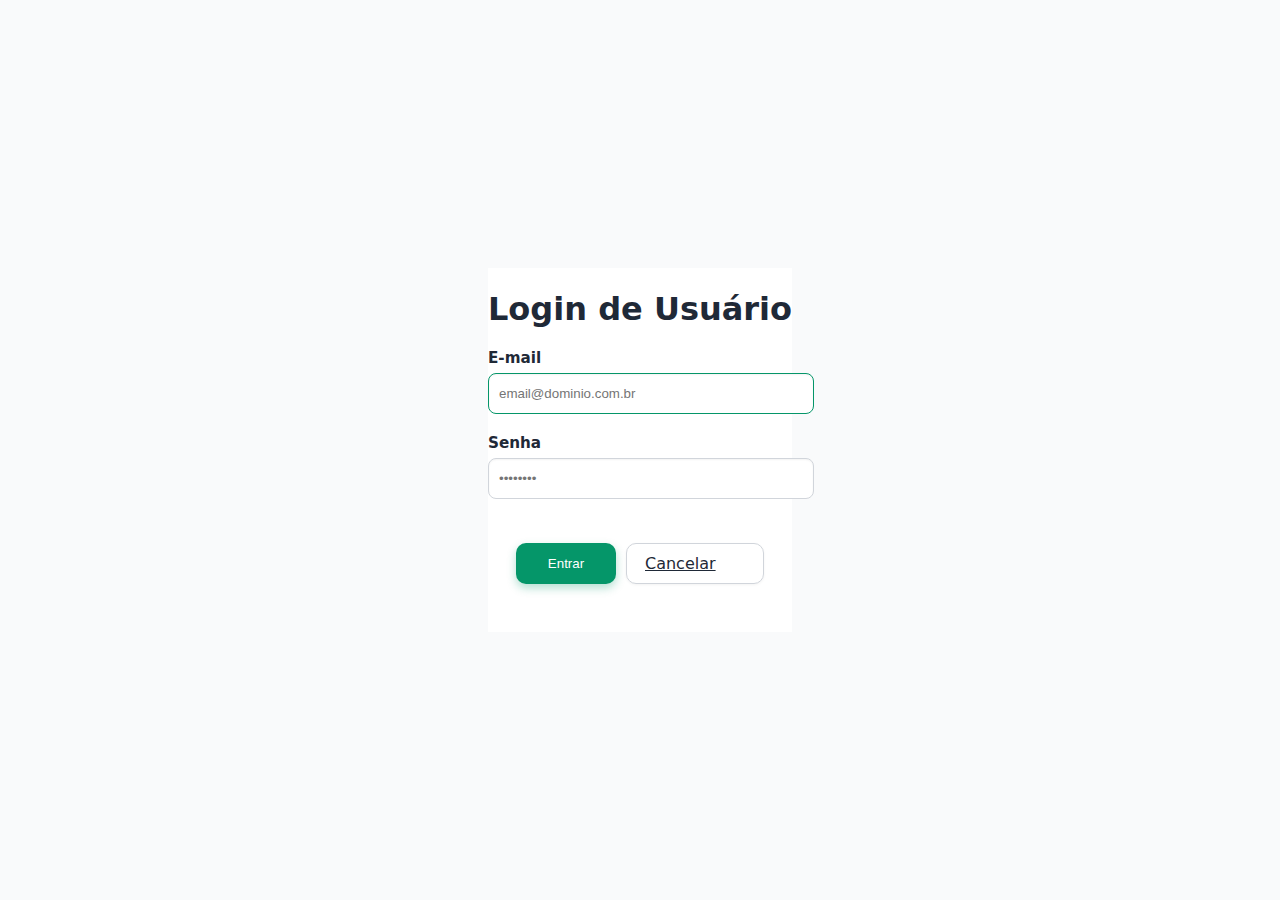
<file: ecommerce/src/main/resources/static/login.html>
<!doctype html>
<html lang="pt-BR">
<head>
  <meta charset="utf-8" />
  <title>Login de Usuário</title>
  <meta name="viewport" content="width=device-width, initial-scale=1" />
  <meta http-equiv="Cache-Control" content="no-store" />
  <meta http-equiv="Pragma" content="no-cache" />
  <meta http-equiv="Expires" content="0" />
  <link rel="stylesheet" href="css/login.css" />
</head>
<body>
  <div class="card">
    <h1>Login de Usuário</h1>

    <label>E-mail</label>
    <input id="email" type="email" placeholder="email@dominio.com.br" autofocus />

    <label>Senha</label>
    <input id="senha" type="password" placeholder="••••••••" />

    <div class="actions">
      <button id="ok" class="btn primary">Entrar</button>
      <a href="#" class="btn ghost" id="cancel">Cancelar</a>
    </div>

    <p id="msg" class="msg"></p>
  </div>

  <script>window.API = "http://localhost:8080";</script>
  <script src="js/login.js"></script>
</body>
</html>
</file>
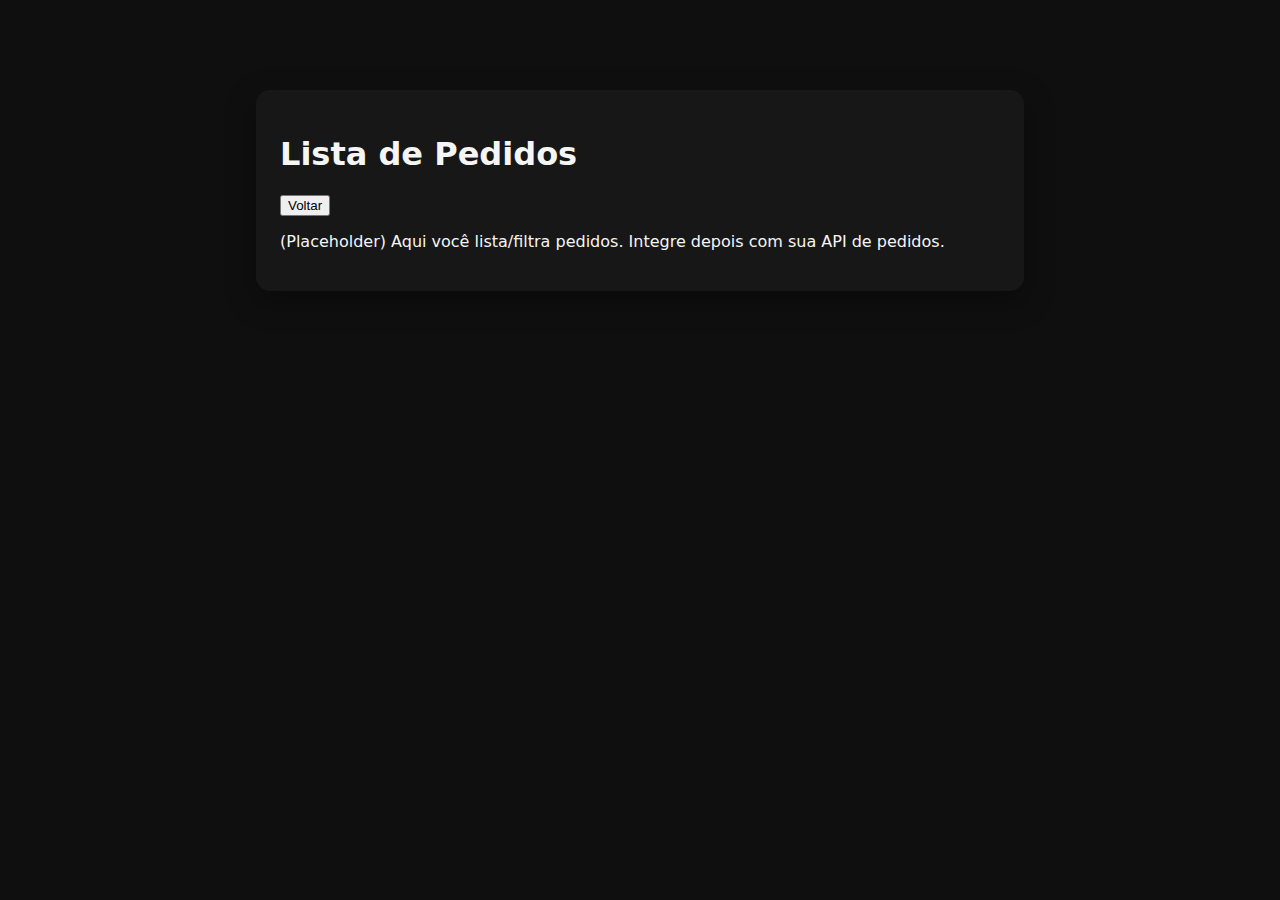
<file: ecommerce/src/main/resources/static/pedidos.html>
<!doctype html>
<html lang="pt-BR">
<head>
  <meta charset="utf-8" />
  <title>Pedidos</title>
  <meta name="viewport" content="width=device-width, initial-scale=1" />
  <link rel="stylesheet" href="css/principal.css" />
</head>
<body>
  <div class="card">
    <div class="topbar">
      <h1>Lista de Pedidos</h1>
      <div class="spacer"></div>
      <button onclick="location.href='principal.html'" class="btn">Voltar</button>
    </div>
    <p>(Placeholder) Aqui você lista/filtra pedidos. Integre depois com sua API de pedidos.</p>
  </div>
  <script>window.API="http://localhost:8080";</script>
</body>
</html>
</file>
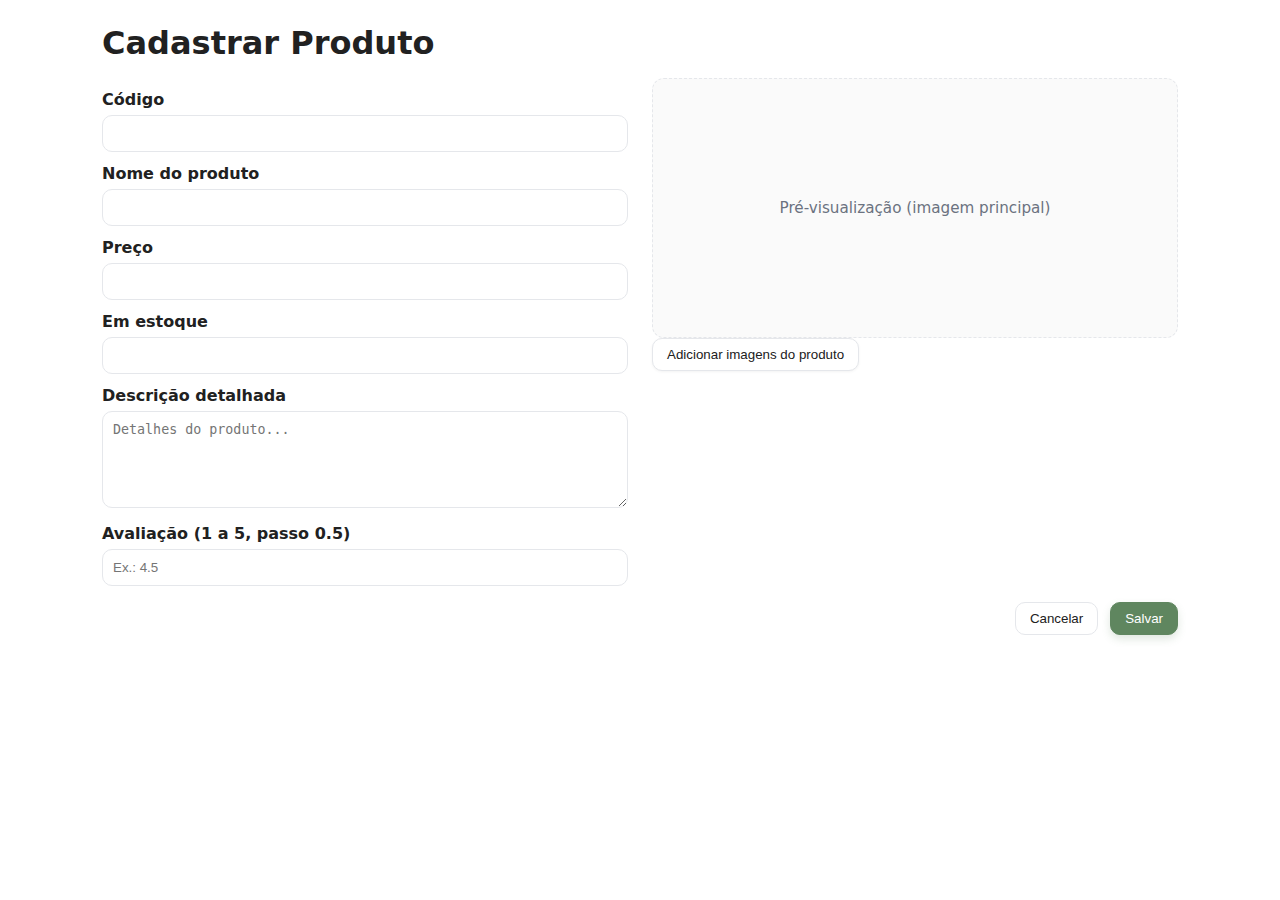
<file: ecommerce/src/main/resources/static/produto-cadastrar.html>
<!doctype html>
<html lang="pt-BR">
<head>
  <meta charset="utf-8"/>
  <title>Cadastrar Produto</title>
  <meta name="viewport" content="width=device-width, initial-scale=1"/>
  <link rel="stylesheet" href="css/produto-cadastrar.css"/>
  <meta http-equiv="Cache-Control" content="no-store"/>
  <meta http-equiv="Pragma" content="no-cache"/>
  <meta http-equiv="Expires" content="0"/>
</head>
<body>
  <div class="container">
    <h1>Cadastrar Produto</h1>

    <form id="formProduto">
      <div class="grid">
        <div class="col">
          <label>Código</label>
          <input type="text" id="codigo" maxlength="32" required>

          <label>Nome do produto</label>
          <input type="text" id="nome" maxlength="150" required>

          <label>Preço</label>
          <input type="number" id="valor" step="0.01" min="0" required>

          <label>Em estoque</label>
          <input type="number" id="quantidade" step="1" min="0" required>

          <label>Descrição detalhada</label>
          <textarea id="descricao" maxlength="2000" rows="5" placeholder="Detalhes do produto..."></textarea>

          <label>Avaliação (1 a 5, passo 0.5)</label>
          <input type="number" id="avaliacao" min="1" max="5" step="0.5" placeholder="Ex.: 4.5">
        </div>

        <div class="col">
          <div class="preview">
            <div class="placeholder">Pré-visualização (imagem principal)</div>
            <img id="imgPreview" alt="" style="display:none"/>
          </div>
          <div class="gallery-actions">
            <button type="button" id="btnAbrirGaleria" class="btn">Adicionar imagens do produto</button>
          </div>
        </div>
      </div>

      <div class="form-actions">
        <button type="button" id="btnCancelar" class="btn ghost">Cancelar</button>
        <button type="submit" class="btn primary">Salvar</button>
      </div>
    </form>
  </div>

  <!-- Modal Galeria -->
  <div class="modal" id="modalGaleria" hidden>
    <div class="modal-card">
      <header class="modal-header">
        <button type="button" id="btnFechar" class="btn ghost">←</button>
        <h2>Galeria de Imagens</h2>
        <button type="button" id="btnSalvarGaleria" class="btn primary">Salvar</button>
      </header>

      <div class="modal-body">
        <input type="file" id="inputImagens" multiple accept="image/*" hidden>
        <button type="button" id="btnAddImg" class="btn">Adicionar imagem</button>

        <div id="gridImgs" class="grid-imgs"></div>
      </div>
    </div>
  </div>

  <script src="js/produto-cadastrar.js"></script>
</body>
</html>
</file>
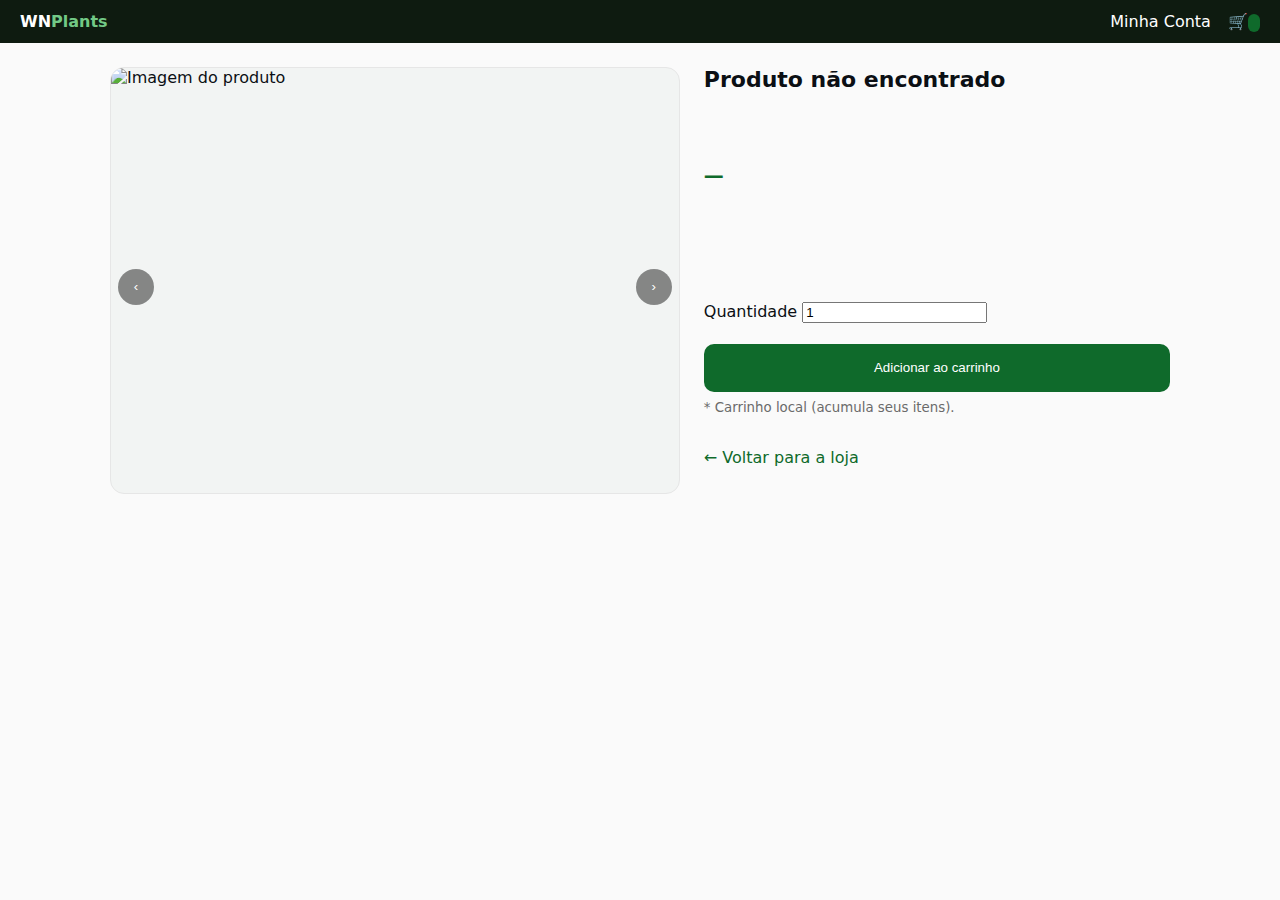
<file: ecommerce/src/main/resources/static/produto-visualizar-cliente.html>
<!doctype html>
<html lang="pt-BR">
<head>
  <meta charset="utf-8"/>
  <title>WNPlants — Produto</title>
  <meta name="viewport" content="width=device-width, initial-scale=1"/>
  <link rel="stylesheet" href="css/produto-cliente.css"/>
</head>
<body>
  <header class="site-header">
    <a class="brand" href="index.html">WN<span>Plants</span></a>
    <nav class="actions">
      <a href="login.html" aria-label="Entrar/Criar conta">Minha Conta</a>
      <a href="#" aria-label="Carrinho">🛒 <span id="cartCount" class="badge"></span></a>
    </nav>
  </header>

  <main class="container">
    <section class="gallery">
      <button class="nav prev" aria-label="Imagem anterior">‹</button>
      <img id="imgPrincipal" alt="Imagem do produto" loading="lazy"/>
      <button class="nav next" aria-label="Próxima imagem">›</button>
      <div id="thumbs" class="thumbs"></div>
    </section>

    <section class="info">
      <h1 id="titulo"></h1>

      <div class="meta">
        <div id="preco" class="price">—</div>
        <div id="avaliacao" class="rating" aria-label="Avaliação do produto"></div>
      </div>

      <p id="descricao" class="desc"></p>

      <div class="purchase">
        <label>
          Quantidade
          <input id="qtd" type="number" min="1" value="1"/>
        </label>
        <button id="btnComprar" class="btn">Adicionar ao carrinho</button>
        <small class="hint">* Carrinho local (acumula seus itens).</small>
      </div>

      <a class="back" href="index.html">← Voltar para a loja</a>
    </section>
  </main>

  <script>window.API = (window.API_BASE ?? (location.origin + "/api"));</script>
  <script src="js/produto-cliente.js" defer></script>
</body>
</html>
</file>
<file: ecommerce/src/main/resources/static/css/login.css>
/* static/css/login.css - TELA DE LOGIN (SPLIT SCREEN) */

/* ========================================================= */
/* 1. VARIÁVEIS DE COR E TEMA (VERDE PLANTA E TEMA CLEAN)    */
/* ========================================================= */
:root{
  --primary: #059669; /* Verde Principal */
  --bg: #F9FAFB; /* Fundo Geral */
  --fg: #1F2937; /* Texto Principal */
  --card-bg: #FFFFFF; /* Fundo do Card */
  --border: #D1D5DB; /* Borda de inputs/botões ghost */
  --green-gradient-start: #10B981; /* Verde mais claro para o gradiente */
  --green-gradient-end: #059669; /* Verde principal mais escuro */
}

/* ========================================================= */
/* 2. RESET E ESTRUTURA GERAL                                */
/* ========================================================= */
body{
  font-family:system-ui,Arial;
  margin:0;
  padding:0;
  background:var(--bg);
  color:var(--fg);
  display:flex;
  align-items:center;
  justify-content:center;
  min-height: 100vh;
}

/* ========================================================= */
/* 3. LAYOUT SPLIT-CARD (Ajuste de Padding Lateral)          */
/* ========================================================= */
.split-container{
  max-width: 900px;
  width: 90%;
  display: grid;
  grid-template-columns: 1.2fr 1fr; 
  border-radius: 12px;
  overflow: hidden; 
  box-shadow: 0 10px 30px rgba(0,0,0,.15);
}

@media (max-width: 768px) {
  .split-container {
    grid-template-columns: 1fr;
    max-width: 420px;
  }
  .welcome-side {
    display: none; 
  }
}

.card{
  background: var(--card-bg);
}

/* Lado Esquerdo: Formulário */
.login-side{
  display: flex;
  flex-direction: column;
  justify-content: center; 
  /* AUMENTADO: Padding lateral para 60px para maior espaço */
  padding: 30px 60px; 
}

.login-side h1{
  font-size: 1.8rem;
  margin: 0 0 30px; 
  text-align: center;
}

/* Lado Direito: Visual/Marketing */
.welcome-side {
  background: linear-gradient(135deg, var(--green-gradient-start), var(--green-gradient-end));
  display: flex;
  flex-direction: column;
  justify-content: center;
  align-items: center;
  text-align: center;
  color: white;
  padding: 30px;
}

.welcome-side h2{
  font-size: 1.6rem;
  margin-top: 0;
  margin-bottom: 12px;
  font-weight: 600;
}

.welcome-side p{
  font-size: 0.95rem;
  max-width: 250px;
  opacity: 0.9;
}


/* ========================================================= */
/* 4. FORMULÁRIO E INPUTS                                    */
/* ========================================================= */
label{
  display:block;
  margin-bottom: 6px; 
  font-size:.95rem;
  color:var(--fg);
  font-weight: 600;
}

input{
  width:100%;
  padding:12px 10px;
  border-radius:8px;
  border:1px solid var(--border);
  background:var(--card-bg);
  color:var(--fg);
  margin-top:0; 
  margin-bottom: 20px; 
  box-shadow: inset 0 1px 2px rgba(0,0,0,.05);
}

input:focus{ 
    border-color: var(--primary); 
    outline: none; 
}

/* ========================================================= */
/* 5. BOTÕES DE AÇÃO (COM EFEITO DE PRESS)                   */
/* ========================================================= */
.actions{
    display:flex;
    gap:10px;
    margin-top:24px;
    justify-content: center; 
}

.btn{
    border:0;
    border-radius:10px;
    padding:10px 18px;
    cursor:pointer;
    transition:all .15s ease;
    min-width: 100px;
}

.btn:active {
    box-shadow: none;
    transform: translateY(1px);
}

.btn.primary{
    background:var(--primary);
    color:#fff;
    border: none;
    box-shadow: 0 4px 10px rgba(5, 150, 105, 0.3);
}

.btn.primary:hover{ 
    background:#047857;
}

.btn.primary:active {
    box-shadow: none;
    transform: translateY(2px);
}

.btn.ghost{
    background:transparent;
    color:var(--fg);
    border:1px solid var(--border);
    box-shadow: 0 1px 3px rgba(0, 0, 0, 0.05);
}

.btn.ghost:hover{ 
    background:#F3F4F6;
}

.btn.ghost:active {
    background: #E5E7EB;
    transform: translateY(1px);
}

.msg{
    margin-top:12px;
    min-height:20px;
    text-align: center;
}
</file>
<file: ecommerce/src/main/resources/static/css/principal.css>
body{font-family:system-ui,Arial;background:#0f0f0f;color:#f5f5f5;margin:0}
.card{max-width:720px;margin:10vh auto;background:#171717;padding:24px;border-radius:14px;box-shadow:0 10px 30px rgba(0,0,0,.35)}
.menu{list-style:none;padding:0;display:grid;grid-template-columns:repeat(auto-fit,minmax(200px,1fr));gap:10px}
.link{display:block;background:#222;padding:12px 14px;border-radius:10px;color:#eaeaea;text-decoration:none}
.link.disabled{opacity:.5;pointer-events:none}
</file>
<file: ecommerce/src/main/resources/static/css/produto-cadastrar.css>
/* static/css/produto-cadastrar.css - CADASTRO DE PRODUTO */

/* ========================================================= */
/* 1. VARIÁVEIS DE COR E TEMA (NOVO VERDE ORGÂNICO E CLEAN)  */
/* ========================================================= */
:root{
  --primary: #5F865F; /* Verde Principal (Orgânico/Muted) */
  --border:#E5E7EB; 
  --muted:#6B7280; 
  --fg: #212121; /* Texto Principal */
  --card-bg: #FFFFFF;
}

/* ========================================================= */
/* 1.1. MODO ESCURO (DARK MODE)                              */
/* ========================================================= */
.dark-mode{
    --primary: #74B274;
    --border:#4A6568;
    --muted:#9CA3AF;
    --fg:#ECEFF1;
    --card-bg: #2B3E42;
}

/* ========================================================= */
/* 2. RESET E ESTRUTURA GERAL                                */
/* ========================================================= */
*{box-sizing:border-box} 
body{
    margin:0;
    font-family:system-ui,-apple-system,Segoe UI,Roboto; 
    color:var(--fg); 
    background:var(--card-bg);
    transition: all 0.3s;
}

.container{max-width:1100px;margin:24px auto;padding:0 12px}
h1{margin:0 0 16px}

/* ========================================================= */
/* 3. FORMULÁRIO E INPUTS                                    */
/* ========================================================= */
label{display:block;margin:12px 0 6px;font-weight:600}
input,textarea{
    width:100%;border:1px solid var(--border);border-radius:10px;
    padding:10px; background:var(--card-bg);color:var(--fg);
    transition: all 0.3s;
}
.dark-mode input, .dark-mode textarea {
    background: #1F2937;
    border-color: var(--border);
}

.grid{display:grid;grid-template-columns:1fr 1fr;gap:24px}

/* ========================================================= */
/* 4. PRÉ-VISUALIZAÇÃO DE IMAGEM                             */
/* ========================================================= */
.preview{
    border:1px dashed var(--border);border-radius:12px;height:260px;
    display:flex;align-items:center;justify-content:center;
    overflow:hidden;background:#fafafa;
    transition: all 0.3s;
}
.dark-mode .preview {
    background: #374151;
}

.preview img{max-width:100%;max-height:100%}
.placeholder{color:var(--muted);font-size:.95rem}

/* ========================================================= */
/* 5. BOTÕES DE AÇÃO (Efeito de Press)                       */
/* ========================================================= */
.btn{
    border:1px solid var(--border);padding:8px 14px;border-radius:10px;
    background:var(--card-bg);color:var(--fg);cursor:pointer;
    transition:all .15s ease; box-shadow: 0 1px 3px rgba(0, 0, 0, 0.05);
}
.dark-mode .btn {
    background: #1F2937;
    border-color: var(--border);
    color: var(--fg);
    box-shadow: none;
}
.btn:active { box-shadow: none; transform: translateY(1px); }


.btn.primary{
    background:var(--primary);color:#fff;border-color:var(--primary);
    box-shadow: 0 4px 8px rgba(95, 134, 95, 0.2);
}
.dark-mode .btn.primary {
    background: var(--primary);
    color: #111827;
    border-color: var(--primary);
}

.btn.ghost{background:transparent;box-shadow: none;}
.dark-mode .btn.ghost { background:transparent; border-color: var(--border); }
.btn.ghost:active { background: #E5E7EB; transform: translateY(1px); }
.dark-mode .btn.ghost:active { background: #374151; transform: translateY(1px); }


.form-actions{display:flex;gap:12px;justify-content:flex-end;margin-top:16px}

/* ========================================================= */
/* 6. MODAL (GALERIA DE IMAGENS)                             */
/* ========================================================= */
.modal{position:fixed;inset:0;background:rgba(0,0,0,.5);display:flex;align-items:center;justify-content:center}
.modal-card{background:var(--card-bg);border-radius:12px;max-width:900px;width:95%;padding:12px 12px 18px; transition: all 0.3s}
.dark-mode .modal-card { background: #2B3E42; }

.modal-header{display:flex;align-items:center;justify-content:space-between;border-bottom:1px solid var(--border);padding-bottom:8px}
.modal-body{padding-top:12px}
.grid-imgs{display:grid;grid-template-columns:repeat(auto-fill,minmax(140px,1fr));gap:12px;margin-top:12px}
.card-img{border:1px solid var(--border);border-radius:10px;padding:8px;display:flex;flex-direction:column;gap:8px}
.card-img .thumb{height:120px;display:flex;justify-content:center;align-items:center;background:#fafafa;overflow:hidden;border-radius:8px}
.card-img img{max-width:100%;max-height:100%}
.card-img .row{display:flex;justify-content:space-between;align-items:center}
.star{cursor:pointer;font-size:18px}
.star.on{color:var(--primary)} 

/* garante que o atributo hidden realmente esconda o modal */
.modal[hidden] { display: none !important; }
</file>
<file: ecommerce/src/main/resources/static/css/produto-cliente.css>
*{box-sizing:border-box}
body{margin:0;font-family:system-ui,Segoe UI,Roboto,Helvetica,Arial,sans-serif;background:#fafafa;color:#0b0f14}

/* Header */
.site-header{display:flex;justify-content:space-between;align-items:center;padding:12px 20px;background:#0E1B10;color:#fff;position:sticky;top:0}
.brand{font-weight:800;text-decoration:none;color:#fff}
.brand span{color:#72c986}
.actions a{color:#fff;text-decoration:none;margin-left:12px}
.badge{background:#0f6a2b;color:#fff;border-radius:999px;padding:2px 6px;font-size:12px;vertical-align:middle}

/* Layout */
.container{display:grid;grid-template-columns:1.1fr .9fr;gap:24px;max-width:1100px;margin:24px auto;padding:0 20px}
@media (max-width:900px){.container{grid-template-columns:1fr}}

/* Galeria */
.gallery{position:relative;display:grid;gap:12px}
#imgPrincipal{width:100%;aspect-ratio:4/3;object-fit:cover;border-radius:14px;border:1px solid #e6e6e6;background:#f2f4f3}
.thumbs{display:grid;grid-template-columns:repeat(auto-fill,minmax(80px,1fr));gap:10px}
.thumbs img{width:100%;aspect-ratio:1/1;object-fit:cover;border-radius:10px;border:1px solid #e6e6e6;cursor:pointer;opacity:.9;background:#f2f4f3}
.thumbs img.active{outline:2px solid #0f6a2b;opacity:1}

/* Setas do carrossel */
.nav{
  position:absolute; top:50%; transform:translateY(-50%);
  background:rgba(0,0,0,.45); color:#fff; border:0; border-radius:999px;
  width:36px; height:36px; cursor:pointer; display:flex; align-items:center; justify-content:center;
}
.nav.prev{left:8px}
.nav.next{right:8px}
.nav:hover{background:rgba(0,0,0,.55)}

/* Info */
.info{display:grid;gap:12px}
h1{margin:0;font-size:22px}
.price{font-weight:800;font-size:20px;color:#0f6a2b}
.desc{line-height:1.5}

/* Avaliação */
.meta{display:flex;align-items:center;gap:14px}
.rating{display:inline-flex;gap:2px;font-size:18px;color:#f2b300}

/* Compra */
.purchase{display:grid;gap:8px}
.btn{background:#0f6a2b;color:#fff;border:0;border-radius:10px;padding:10px 12px;cursor:pointer}
.btn:hover{filter:brightness(1.05)}
.hint{color:#6a6a6a}
.back{margin-top:8px;display:inline-block;color:#0f6a2b;text-decoration:none}
.back:hover{text-decoration:underline}


.qty { display:inline-flex; align-items:center; gap:10px; }
.qty-label { display:block; margin-bottom:6px; font-weight:600; }
.qty-btn {
  width:36px; height:36px; border-radius:10px;
  border:1px solid #e6e6e6; background:#fff; cursor:pointer;
  font-size:18px; line-height:1;
}
.qty-btn:hover { filter:brightness(0.98); }
.qty-btn:active { transform:scale(0.98); }
.qty-value { min-width:28px; text-align:center; font-weight:700; }
</file>
